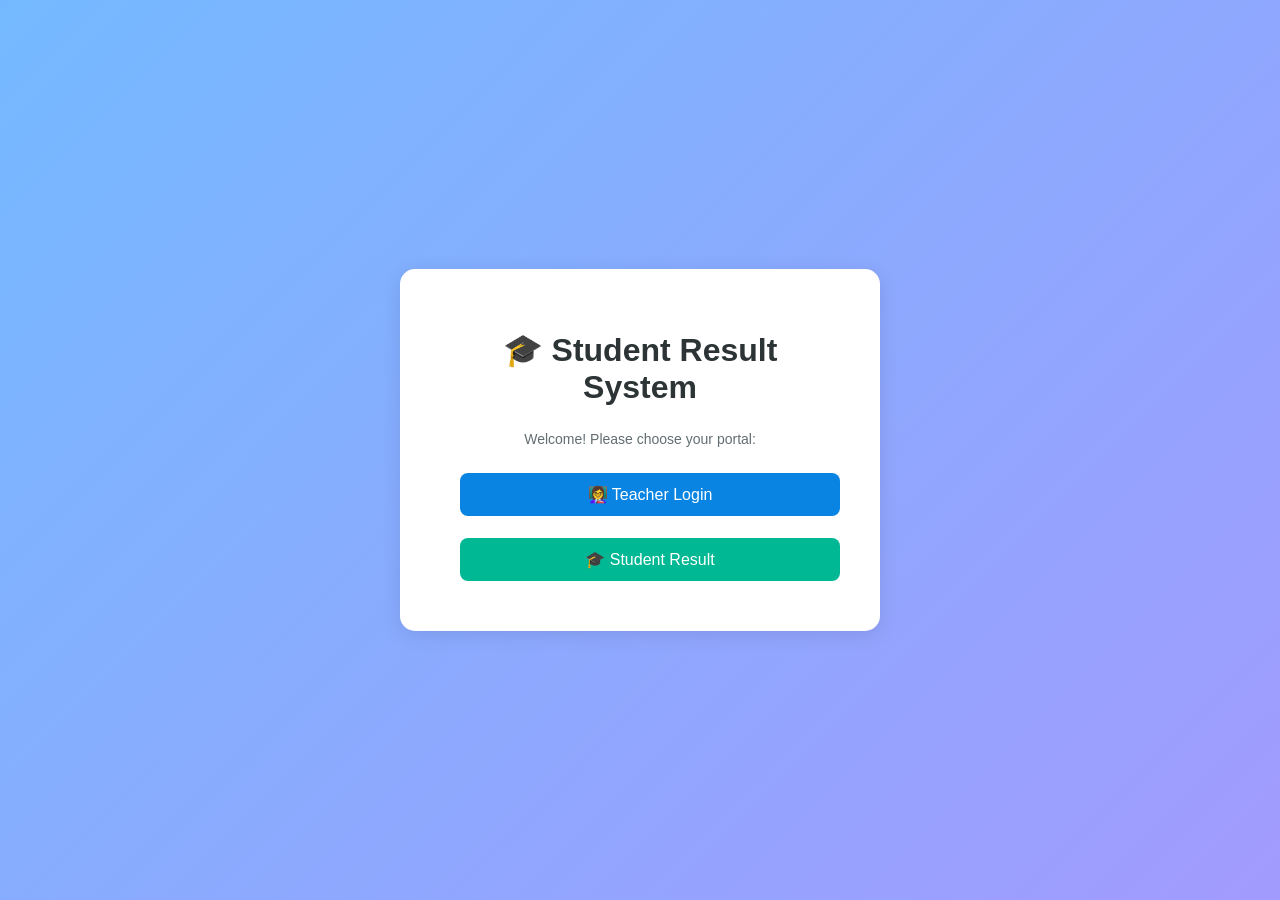
<file: index.html>
<!DOCTYPE html>
<html lang="en">
<head>
  <meta charset="UTF-8">
  <title>Student Result Management System</title>
  <link rel="stylesheet" href="style.css">
  <style>
    body {
      font-family: 'Segoe UI', Arial, sans-serif;
      background: linear-gradient(135deg, #74b9ff, #a29bfe);
      display: flex;
      justify-content: center;
      align-items: center;
      height: 100vh;
      margin: 0;
    }

    .container {
      background: white;
      padding: 40px 50px;
      border-radius: 15px;
      box-shadow: 0 4px 20px rgba(0, 0, 0, 0.1);
      text-align: center;
      width: 380px;
    }

    h1 {
      color: #2d3436;
      margin-bottom: 25px;
    }

    button {
      width: 100%;
      padding: 12px;
      margin-top: 12px;
      border: none;
      border-radius: 8px;
      background-color: #0984e3;
      color: white;
      font-size: 16px;
      cursor: pointer;
      transition: 0.3s;
    }

    button:hover {
      background-color: #0652DD;
    }

    .student {
      background-color: #00b894;
    }

    .student:hover {
      background-color: #019875;
    }

    p {
      margin-top: 20px;
      color: #636e72;
      font-size: 14px;
    }
  </style>
</head>
<body>
  <div class="container">
    <h1>🎓 Student Result System</h1>
    <p>Welcome! Please choose your portal:</p>
    <button class="teacher" onclick="window.location.href='login.html'">👩‍🏫 Teacher Login</button>
    <button class="student" onclick="window.location.href='student.html'">🎓 Student Result</button>
  </div>
</body>
</html>
</file>
<file: style.css>
body {
  font-family: Arial, sans-serif;
  text-align: center;
  margin-top: 50px;
  background-color: #f4f6f8;
}

input, button {
  padding: 10px;
  margin: 10px;
  border: 1px solid #ccc;
  border-radius: 6px;
  width: 200px;
}

button {
  background: #1976d2;
  color: white;
  border: none;
  cursor: pointer;
}

button:hover {
  background: #1565c0;
}
</file>
